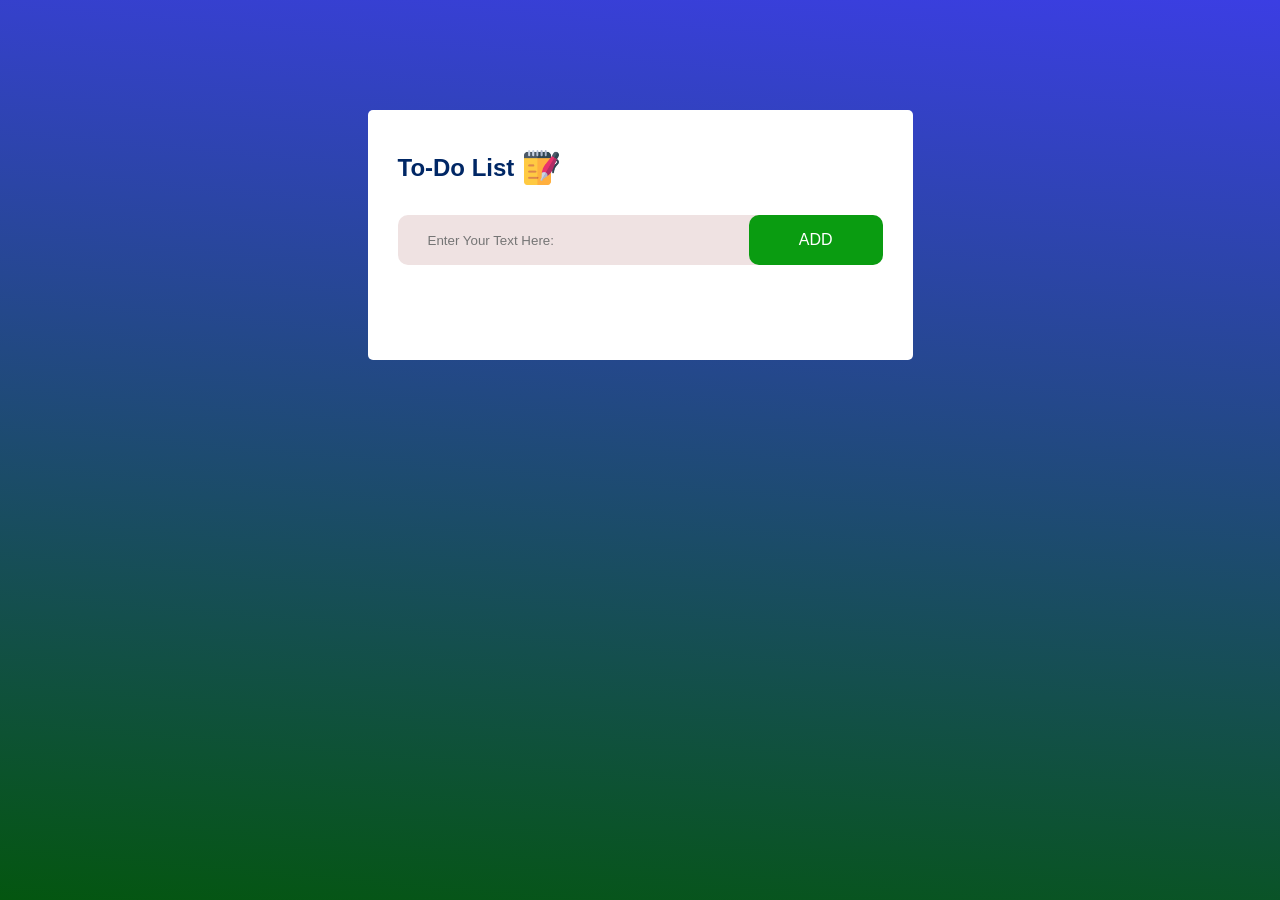
<file: Project-1-To-Do-List-Application/index.html>
<!DOCTYPE html>
<html lang="en">
<head>
    <meta charset="UTF-8">
    <meta http-equiv="X-UA-Compatible" content="IE=edge">
    <meta name="viewport" content="width=device-width, initial-scale=1.0">
    <title>To-Do List Application</title>
    <link rel="stylesheet" href="style.css">
</head>
<body>
   
    <div class="container">
        <div class="todo-app">
            <h2>To-Do List<img src="images/notes.png"></h2> 
            <div class="row">
               <input type="text" id="input-box" placeholder="Enter Your Text Here:"> 
               <button onclick="addTask()">ADD</button>
            </div>
            <ul id="list-container">
                <!-- <li class="checked">Task 0</li>
                <li>Task 1</li> -->
            </ul>
        </div>
    </div>
<script src="script.js"></script>   
</body>
</html>
</file>
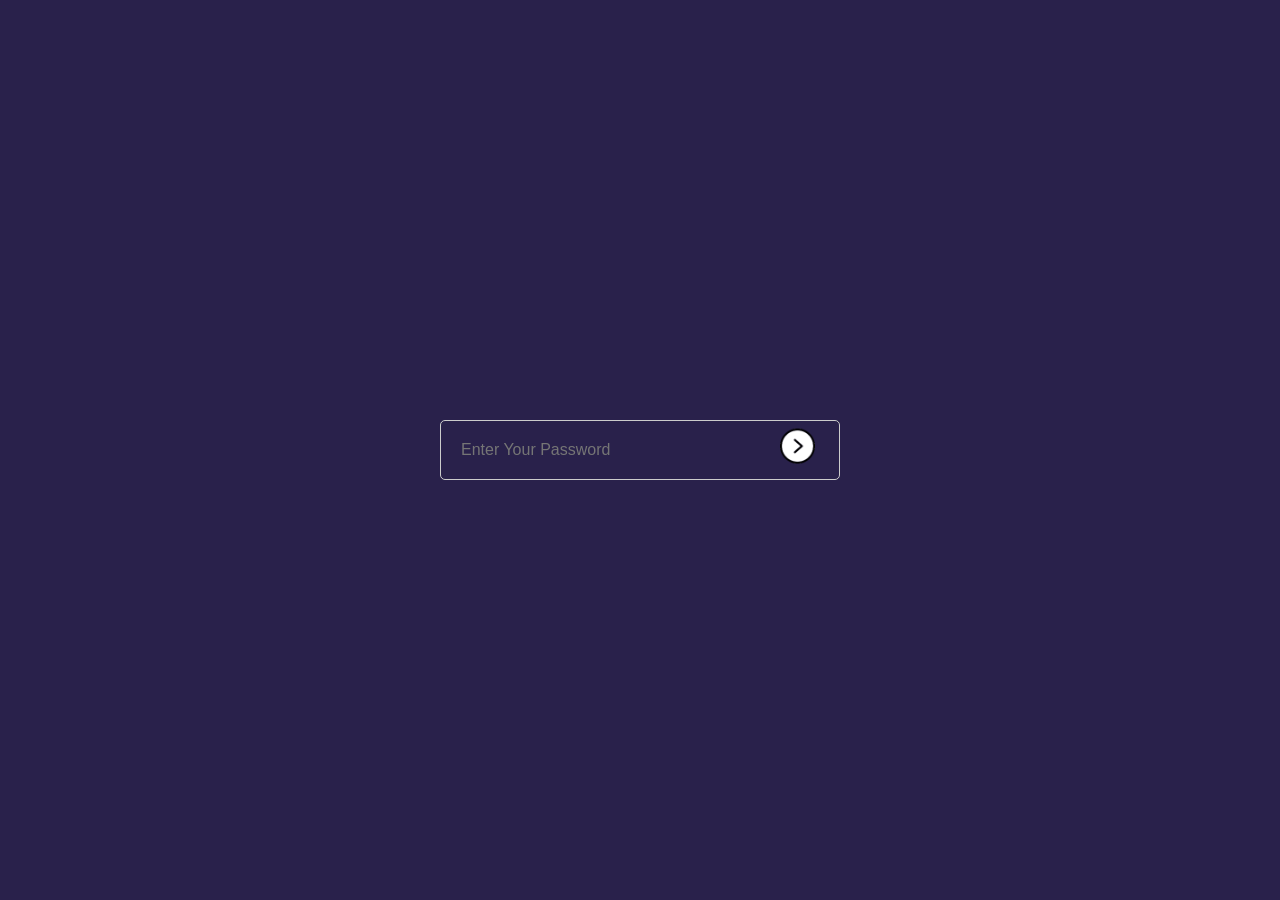
<file: Project-3-Password-Strength-Checker/index.html>
<!DOCTYPE html>
<html lang="en">
<head>
    <meta charset="UTF-8">
    <meta http-equiv="X-UA-Compatible" content="IE=edge">
    <meta name="viewport" content="width=device-width, initial-scale=1.0">
    <title>Password Strength Checker</title>
    <link rel="stylesheet" href="style.css">
</head>
<body>
    
    <div class="container">
        <div class="input-box">
            <input type="password" id="password" placeholder="Enter Your Password">
            <button type="submit"><img src="images/password-arrow.png" alt="Arrow Image"></button>
            <p id="message"><span id="strength">Weak</p>
        </div>

    </div>
 <script src="script.js"></script>   
</body>
</html>
</file>
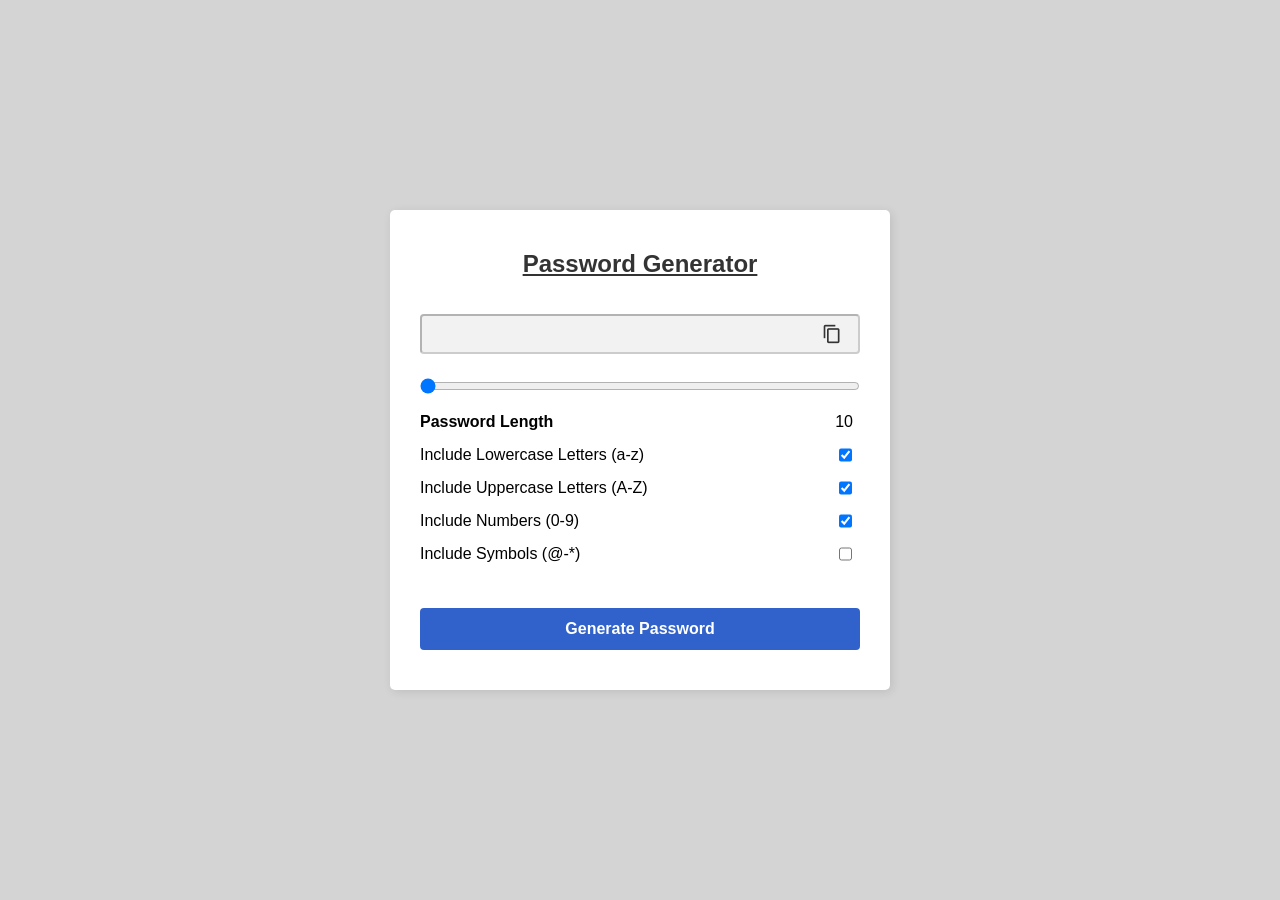
<file: Project-4-Random-Password-Generator/index.html>
<!DOCTYPE html>
<html lang="en">
<head>
    <meta charset="UTF-8">
    <meta http-equiv="X-UA-Compatible" content="IE=edge">
    <meta name="viewport" content="width=device-width, initial-scale=1.0">
    <title>Random Password Generator</title>
    <link rel="stylesheet" href="style.css" />
    <link href="https://fonts.googleapis.com/icon?family=Material+Icons"
      rel="stylesheet" />
</head>
<body>

    <div class="container">
        <h1>Password Generator</h1>
        <div class="inputBox">
            <input type="text" class="passBox" id="passBox" disabled>
            <span class="material-icons" id="copyIcon">
                content_copy
                </span>
        </div>

        <input type="range" min="10" max="30" value="10" id="inputSlider">

        <div class="row">
            <p>Password Length</p>
            <span id="sliderValue">10</span>
        </div>

        <div class="row">
            <label for="lowercase">Include Lowercase Letters (a-z)</label>
            <input type="checkbox" name="lowercase" id="lowercase" checked >
        </div>

        <div class="row">
            <label for="uppercase">Include Uppercase Letters (A-Z)</label>
            <input type="checkbox" name="uppercase" id="uppercase" checked >
        </div>

        <div class="row">
            <label for="numbers">Include Numbers (0-9)</label>
            <input type="checkbox" name="numbers" id="numbers" checked >
        </div>

        <div class="row">
            <label for="symbols">Include Symbols (@-*)</label>
            <input type="checkbox" name="symbols" id="symbols" >
        </div>

        <button type="button" class="getBtn" id="getBtn">
            Generate Password
        </button>


    </div>
 <script src="script.js"></script>   
</body>
</html>
</file>
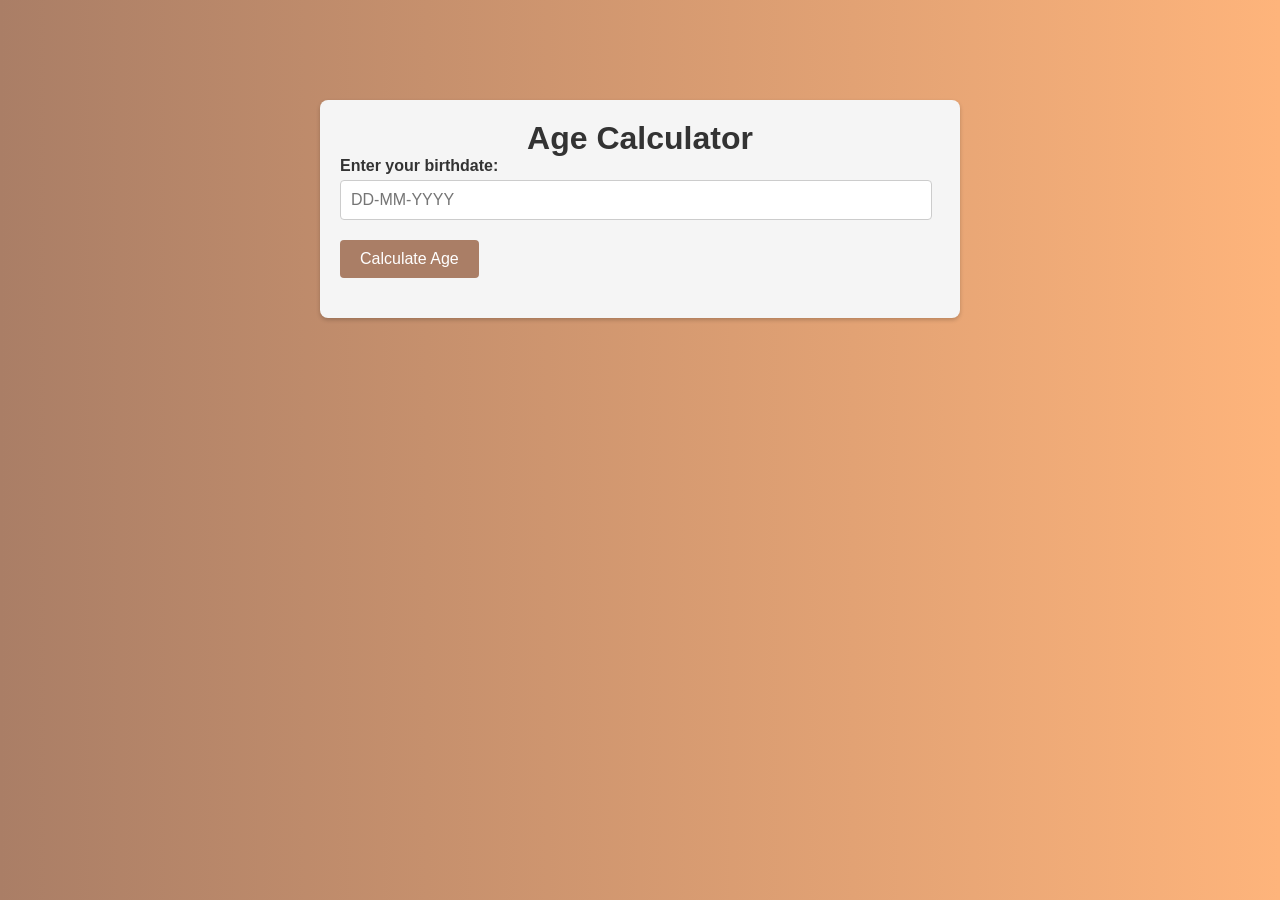
<file: Project-5-Age-Calculator-Application/index.html>
<!DOCTYPE html>
<html lang="en">
<head>
    <meta charset="UTF-8">
    <meta http-equiv="X-UA-Compatible" content="IE=edge">
    <meta name="viewport" content="width=device-width, initial-scale=1.0">
    <title>Age Calculator</title>
    <link rel="stylesheet" href="style.css">
</head>
<body>

    <div class="container">
        <h1>Age Calculator</h1>
        <form id="ageCalculator">
            <div class="form-group">
                <label for="birthdate">Enter your birthdate:</label>
                <input type="text" id="birthdate" placeholder="DD-MM-YYYY" required>
            </div>
            <div class="form-group">
                <button type="submit">Calculate Age</button>
            </div>
        </form>

        <div class="result-container" id="resultContainer">
            <div class="result" id="result">
                <!-- <div class="result-item">
                    <h3>Weeks Passed:</h3>
                    <p>ageInWeeks</p>
                </div>
                <div class="result-item">
                    <h3>Weeks Passed:</h3>
                    <p>ageInWeeks</p>
                </div>
                <div class="result-item">
                    <h3>Weeks Passed:</h3>
                    <p>ageInWeeks</p>
                </div> -->
            </div>
        </div>
    </div>
 <script src="script.js"></script>   
</body>
</html>
</file>
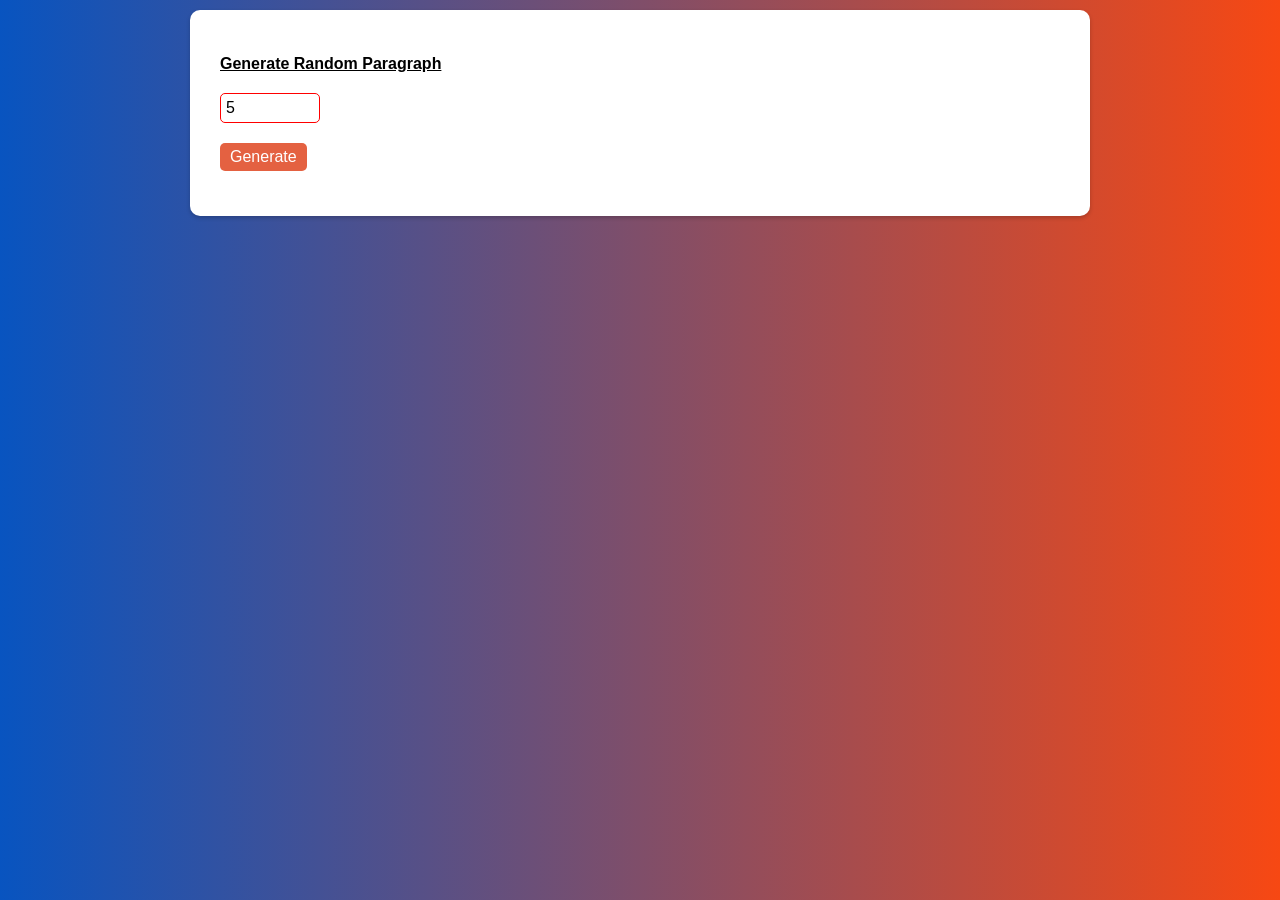
<file: Project-6-Random-Paragraph-Generator/index.html>
<!DOCTYPE html>
<html lang="en">
<head>
    <meta charset="UTF-8">
    <meta http-equiv="X-UA-Compatible" content="IE=edge">
    <meta name="viewport" content="width=device-width, initial-scale=1.0">
    <title>Random Paragraph Generator</title>
    <link rel="stylesheet" href="style.css">
</head>
<body>

    <div class="card">
        <div class="row">
            <div>
                <label for="items">Generate Random Paragraph</label>
            </div>

            <div>
                <input type="number" value="5" id="items">
            </div>

            <div>
                <button onclick="generate()">Generate</button>
            </div>

        </div>

        <div class="row" id="data"></div>
    </div>
<script src="script.js"></script>   
</body>
</html>
</file>
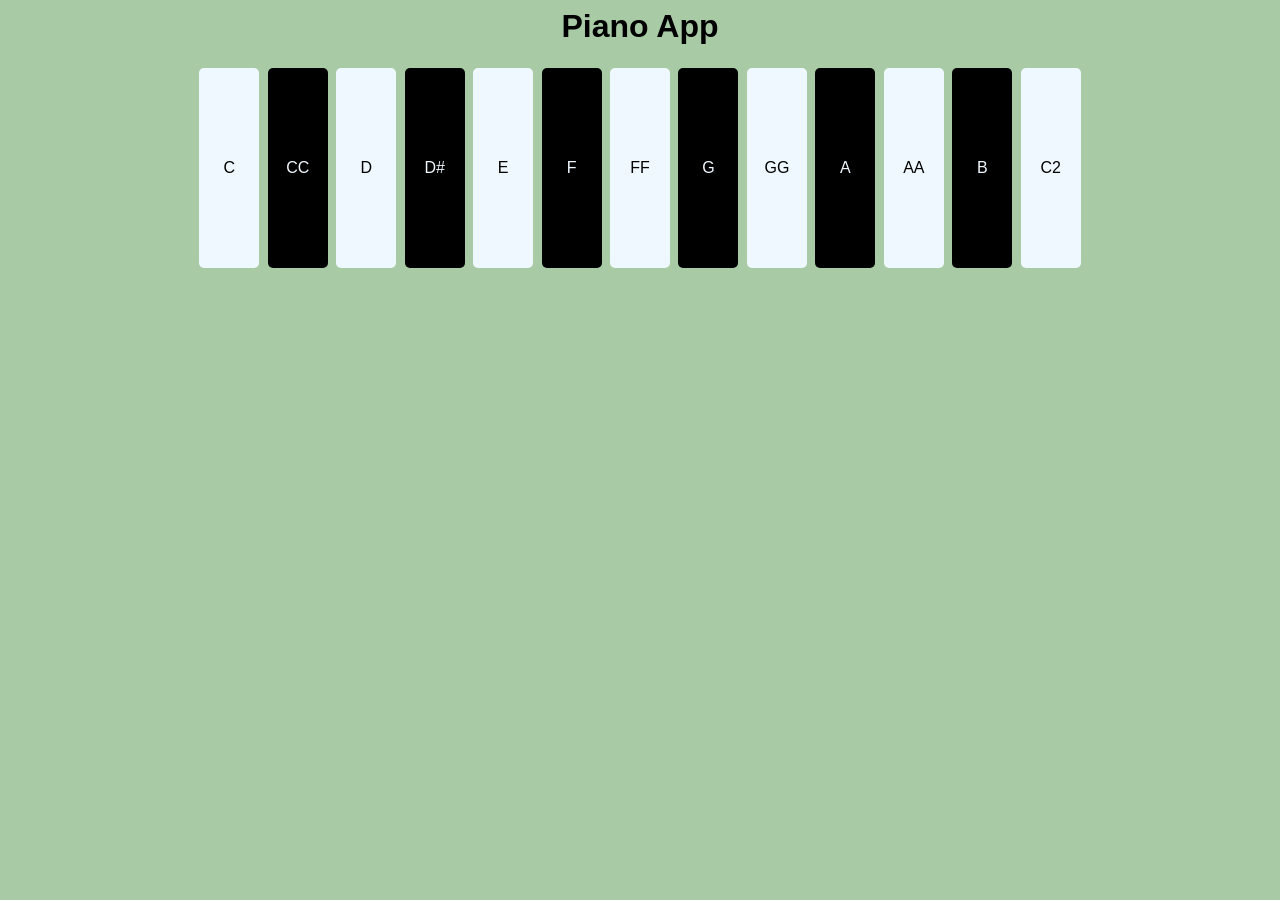
<file: Project-7-Digital-Piano-Application/index.html>
<!DOCTYPE html>
<html lang="en">
<head>
    <meta charset="UTF-8">
    <meta name="viewport" content="width=device-width, initial-scale=1.0">
    <title>Digital Piano Application</title>
    <link rel="stylesheet" href="style.css">
</head>
<body>
    
    <div class="paino-container">
            <h1>Piano App</h1>
            <div>
                <button onclick="playSound('C')" class="white-key">C</button>
                <button onclick="playSound('CC')" class="black-key">CC</button>

                <button onclick="playSound('D')" class="white-key">D</button>
                <button onclick="playSound('DD')" class="black-key">D#</button>

                <button onclick="playSound('E')" class="white-key">E</button>
                <button onclick="playSound('F')" class="black-key">F</button>

                <button onclick="playSound('FF')" class="white-key">FF</button>
                <button onclick="playSound('G')" class="black-key">G</button>

                <button onclick="playSound('GG')" class="white-key">GG</button>
                <button onclick="playSound('A')" class="black-key">A</button>

                <button onclick="playSound('AA')" class="white-key">AA</button>
                <button onclick="playSound('B')" class="black-key">B</button>

                <button onclick="playSound('C2')" class="white-key">C2</button>

            </div>
    </div>

  <script src="script.js"></script>  
</body>
</html>
</file>
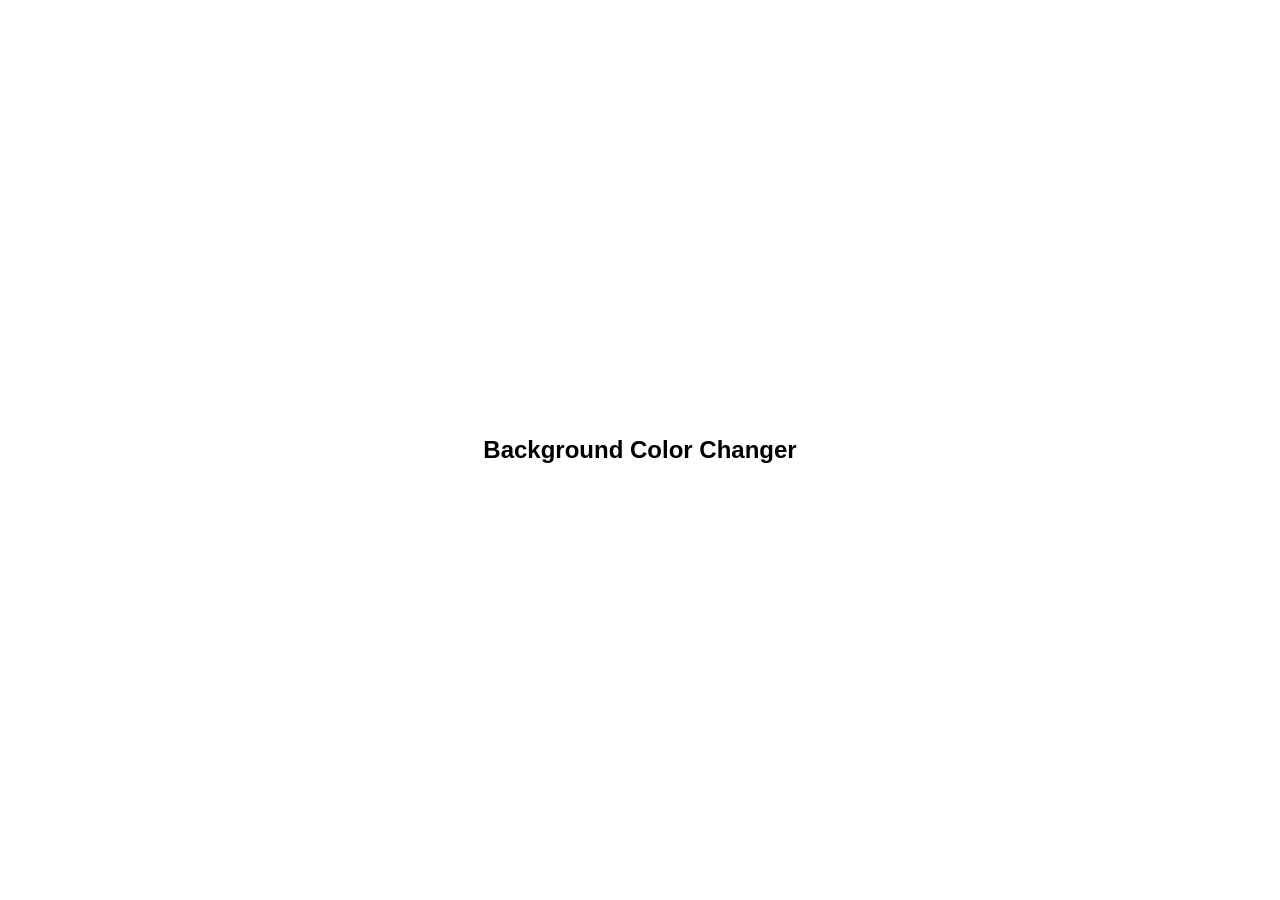
<file: Project-8-Click-To-Change-BG-Color/index.html>
<!DOCTYPE html>
<html lang="en">
<head>
    <meta charset="UTF-8">
    <meta name="viewport" content="width=device-width, initial-scale=1.0">
    <title>Background Color Changer</title>
    <link rel="stylesheet" href="style.css">
</head>
<body>

    <div class="container">
        <h1>Background Color Changer</h1>
    </div>
  
    <script src="script.js"></script>
</body>
</html>
</file>
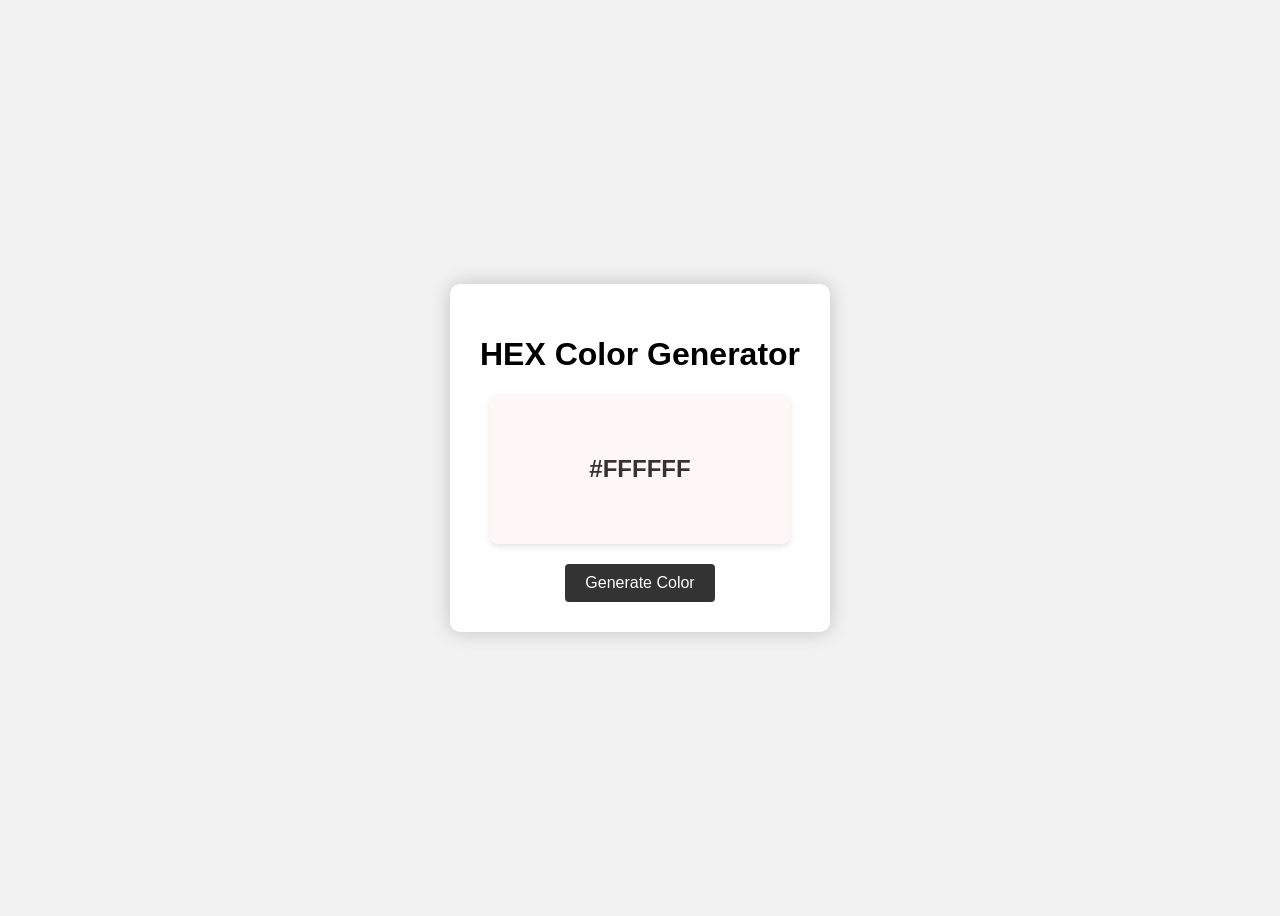
<file: Project-9-HEX-Color-Generator-Applicaiton/index.html>
<!DOCTYPE html>
<html lang="en">
<head>
    <meta charset="UTF-8">
    <meta name="viewport" content="width=device-width, initial-scale=1.0">
    <title>HEX Color Generator</title>
    <link rel="stylesheet" href="style.css">
</head>
<body>
 
    <div class="container">
        <h1>HEX Color Generator</h1>
        <div class="color-box" id="colorBox">
            <span id="colorText">#FFFFFF</span>
        </div>
        <button id="generteBtn">Generate Color</button>
    </div>

 <script src="script.js"></script>   
</body>
</html>
</file>
<file: Project-1-To-Do-List-Application/style.css>
*{

    margin: 0;
    padding: 0;
    box-sizing: border-box;
    font-family: Arial, Helvetica, sans-serif;
}

.container{
    min-height: 100vh;
    background: linear-gradient(185deg, #3b3ee3,#045610);
    padding: 10px;
}

.todo-app{
    max-width: 545px;
    background-color: #fff;
    margin: 100px auto;
    padding: 40px 30px 70px;
    border-radius: 5px;
}

.todo-app h2{
    color: #002765;
    display: flex;
    align-items: center;
    margin-bottom: 30px;
}

.todo-app h2 img{
    width: 35px;
    margin-left: 10px;
}

.todo-app:hover{
    box-shadow: 1px 2px 2px 3px black;
}

.row{
    display: flex;
    align-items: center;
    justify-content: space-between;
    background-color: #efe2e2;
    border-radius: 10px;
    padding-left: 20px;
    margin-bottom: 25px;
}

input{
    flex: 1;
    border: none;
    outline: none;
    background: transparent;
    padding: 10px;
    font-weight: 14px;
}

button{
    border: none;
    outline: none;
    padding: 16px 50px;
    color: #fff;
    font-size: 16px;
    cursor: pointer;
    background-color: #0a9c11;
    border-radius: 10px;
}

button:hover{
    background-color: #068051;
}

ul li{
    list-style: none;
    font-size: 17px;
    padding: 12px 8px 12px 50px;
    user-select: none;
    cursor: pointer;
    position: relative; 
}

ul li::before{
    content: '';
    position: absolute;
    height: 28px;
    width: 28px;
    border-radius: 50%;
    background-image: url(images/unchecked.png);
    background-size: cover;
    background-position: center;
    top: 8px;
    left: 16px;
}

ul li.checked{
    color: #555;
    text-decoration: line-through;

}

ul li.checked::before{
    color: #666;
    background-image: url(images/checked.png);
}


ul li span{
    position:absolute;
    right: 0;
    top: 5px;
    width: 40px;
    height: 40px;
    font-size: 22px;
    color: #555;
    line-height: 40px;
    text-align: center;
    border-radius: 50%;
}

ul li span:hover{
    background: #f3f3f3;
}
</file>
<file: Project-3-Password-Strength-Checker/style.css>
*{
    margin: 0;
    padding: 0;
    box-sizing: border-box;
}

.container{
    height: 100vh;
    width: 100%;
    background-color: #29214b;
    display: flex;
    justify-content: center;
    align-items: center;
}

.input-box{
    width: 400px;
    position: relative;
}

.input-box input{
    width: 100%;
    height: 60px;
    padding: 0px 20px;
    border: 1px solid #ccc;
    outline: none;
    color: #fff;
    border-radius: 5px;
    font-size: 16px;
    background: transparent;
}


button{
    width: 3px;
    height: 3px;
    background: transparent;
    border: none;
    outline: none;
    border-radius: 50%;
    cursor: pointer;
    position: absolute;
    top: 16%;
    left: 85%;
    transform: translateY(-48%);

}

button img{
    width: 35px;
}

#message{
    position: absolute;
    margin-top: 5px;
    color: #fff;
    font-size: 16px;
    display: none;
}
</file>
<file: Project-4-Random-Password-Generator/style.css>
*{
    padding: 0;
    margin: 0;
    box-sizing: border-box;
    font-family: Arial, Helvetica, sans-serif;
}

body{
    display: flex;
    justify-content: center;
    align-items: center;
    min-height: 100vh;
    background-color: #d4d4d4;
}

.container{
    width: 100%;
    max-width: 500px;
    border-radius: 5px;
    background-color: #fff;
    padding: 40px 30px;
    box-shadow: 2px 2px 10px rgba(0, 0, 0, 0.1);
}

.container h1{
    font-size: 24px;
    font-weight: bold;
    margin-bottom: 36px;
    text-align: center;
    color: #333333;
    text-decoration: underline;
}

.inputBox{
    position: relative;
    margin-bottom: 24px;
}

.inputBox span{
    position: absolute;
    top: 50%;
    right: 4%;
    transform: translateY(-50%);
    color: #333333;
    font-size: 20px;
    cursor: pointer;
}

.passBox{
    width: 100%;
    height: 40px;
    padding: 8px;
    border-radius: 4px;
    font-size: 16px;
    font-weight: 700;
    background-color: #f2f2f2;
    color: #333333;
    outline: none;
}

input[type="range"]{
    width: 100%;
}

.row{

    display: flex;
    justify-content: space-between;
    margin-bottom: 15px;
    margin-top: 15px;

}

.row p{
    font-weight: 700;
}

input[type="checkbox"]{
    margin-right: 8px;
}

.getBtn{
    width: 100%;
    padding: 12px;
    border: none;
    border-radius: 4px;
    font-size: 16px;
    font-weight: bold;
    color: #ffffff;
    background-color: #3162cb;
    cursor: pointer;
    margin-top: 30px;

}

.getBtn:hover{
    background-color: #1d1e20;
}

#sliderValue{
    margin-right: 7px;
}
</file>
<file: Project-5-Age-Calculator-Application/style.css>
*{
    padding: 0;
    margin: 0;
    font-family: Helvetica, sans-serif;
}

body{
    background: linear-gradient(to right, #aa7e66,#feb47b);
}

.container{
    width: 600px;
    margin: 100px auto;
    background-color: #f5f5f5;
    padding: 20px;
    border-radius: 8px;
    box-shadow: 0px 2px 4px rgba(0, 0, 0, 0.2);
}

h1{
    text-align: center;
    color: #333;
}

.form-group{
    margin-bottom: 20px;
}

label{
    display: block;
    margin-bottom: 5px;
    color: #333;
    font-weight: 600;
}

input[type="text"]{
    width: 95%;
    padding: 10px;
    font-size: 16px;
    border-radius: 4px;
    border: 1px solid #ccc;
}

button{
    padding: 10px 20px;
    font-size: 16px;
    background-color: #aa7e66;
    border: none;
    outline: none;
    border-radius: 4px;
    color: #fff;
    cursor: pointer;
}

.result-container{
    display: none;
    margin-top: 20px;
    background-color: #fff;
    padding: 20px;
    border-radius: 4px;
    box-shadow: 0px 3px 6px rgba(0, 0, 0, 0.2);
}

.result{
    margin-top: 10px;
}


.result h3{
    color: #333;
    font-size: 18px;
    margin-bottom: 10px;
}

.result p{
    font-size: 15px;
    margin-bottom: 10px;
}
</file>
<file: Project-6-Random-Paragraph-Generator/style.css>
*{
    padding: 0;
    margin: 0;
    box-sizing: border-box;
    font-family: Verdana, Geneva, Tahoma, sans-serif;
}

body{
    background: linear-gradient(to left, #f74813,#0854c0);
}

label{
    text-decoration: underline;
    font-weight: 600;
}

.card{
    max-width: 900px;
    background-color: #fff;
    margin: 10px auto;
    box-shadow: 0px 2px 4px rgba(0, 0, 0, 0.2);
    padding: 20px;
    border-radius: 10px;
}

.row{
    margin-top: 15px;
}

.row div{
    padding: 10px;
}

.row input{
    width: 100px;
    padding: 5px;
    border-radius: 5px;
    border: 1px solid #ff0000;
    outline: none;
    font-size: 16px;
}

.row button{
    background-color: #e46141;
    padding: 5px 10px;
    border-radius: 5px;
    border: none;
    font-size: 16px;
    color: white;
    cursor: pointer;
    outline: none;
}

.row p{
    margin-top: 10px;
    font-size: 16px;
    text-align: justify;
}
</file>
<file: Project-7-Digital-Piano-Application/style.css>
body{
    font-family: Arial, Helvetica, sans-serif;
    text-align: center;
    background-color: #a8caa5;
}

.piano-container{
    padding: 10px;
}

h1{
    margin-top: 0;
    padding: 0;
}

button{
    width: 60px;
    height: 200px;
    margin: 2px;
    font-size: 16px;
    border: none;
    border-radius: 5px;
    cursor: pointer;

}

.white-key{
    background-color: aliceblue;
}

.black-key{
    background-color: black;
    color: aliceblue;
}
</file>
<file: Project-8-Click-To-Change-BG-Color/style.css>
*{
    margin: 0;
    padding: 0;
    box-sizing: border-box;
}

body{
    display: flex;
    justify-content: center;
    align-items: center;
    height: 100vh;
}


.container{
    font-family: Arial, Helvetica, sans-serif;
}

h1{
    font-size: 24px;
}
</file>
<file: Project-9-HEX-Color-Generator-Applicaiton/style.css>
body{
    display: flex;
    justify-content: center;
    align-items: center;
    background-color: #f2f2f2;
    font-family: Arial, Helvetica, sans-serif;
    height: 100vh;
}

.container{
    text-align: center;
    background-color: #fff;
    padding: 30px;
    box-shadow: 0px 0px 20px rgba(0, 0, 0, 0.2);
    border-radius: 10px;
}

.color-box{
    width: 300px;
    height: 150px;
    background-color: #fff7f7;
    border-radius: 8px;
    margin: 20px auto;
    font-weight: bolder;
    display: flex;
    justify-content: center;
    align-items: center;
    box-shadow: 0px 3px 6px rgba(0, 0, 0, 0.1);
}

#colorText{
    font-size: 24px;
     color: #333;     
}

button{

    background-color: #333;
    color: #ffffff;
    border: none;
    border-radius: 4px;
    padding: 10px 20px;
    font-size: 16px;
    cursor: pointer;
    transition: background-color 0.3s ease;

}

button:hover{
    background-color: #555;
}
</file>
